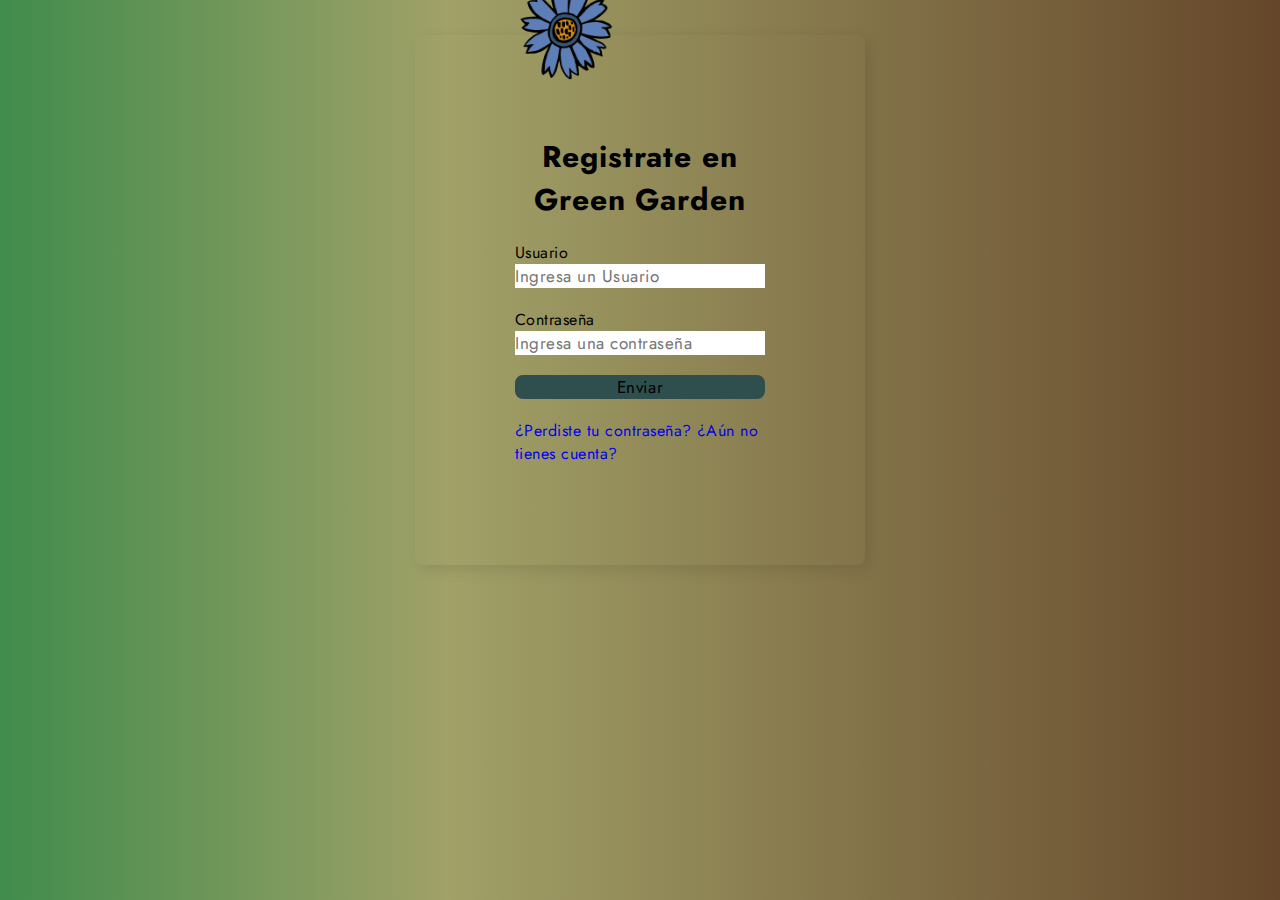
<file: index.login.html>
<!DOCTYPE html>
<html lang="en">
<head>
    <meta charset="UTF-8">
    <meta http-equiv="X-UA-Compatible" content="IE=edge">
    <meta name="viewport" content="width=device-width, initial-scale=1.0">
    <link rel="stylesheet" href="index.css">
    <link rel="preconnect" href="https://fonts.googleapis.com">
    <link rel="preconnect" href="https://fonts.gstatic.com" crossorigin>
    <link href="https://fonts.googleapis.com/css2?family=Jost:wght@300&display=swap" rel="stylesheet">
    <title>Registrarme. Green Garden.</title>
</head>
<body class="login_green_garden">
    <div class="box_login">
    <img src="./img/hojita02.png" alt="hojita azul">
    <h1>Registrate en Green Garden</h1>
    <form>
        <label for="usuario">Usuario</label>
        <input type="text" placeholder="Ingresa un Usuario">

        <label for="contraseña">Contraseña </label>
        <input type="password" placeholder="Ingresa una contraseña"> 
        <input class="rarelogin" type="submit" value="Enviar">

        <a href="#">¿Perdiste tu contraseña?</a>
        <a href="#">¿Aún no tienes cuenta?</a>
        </form>
    </div> 
</body>
</html>
</file>
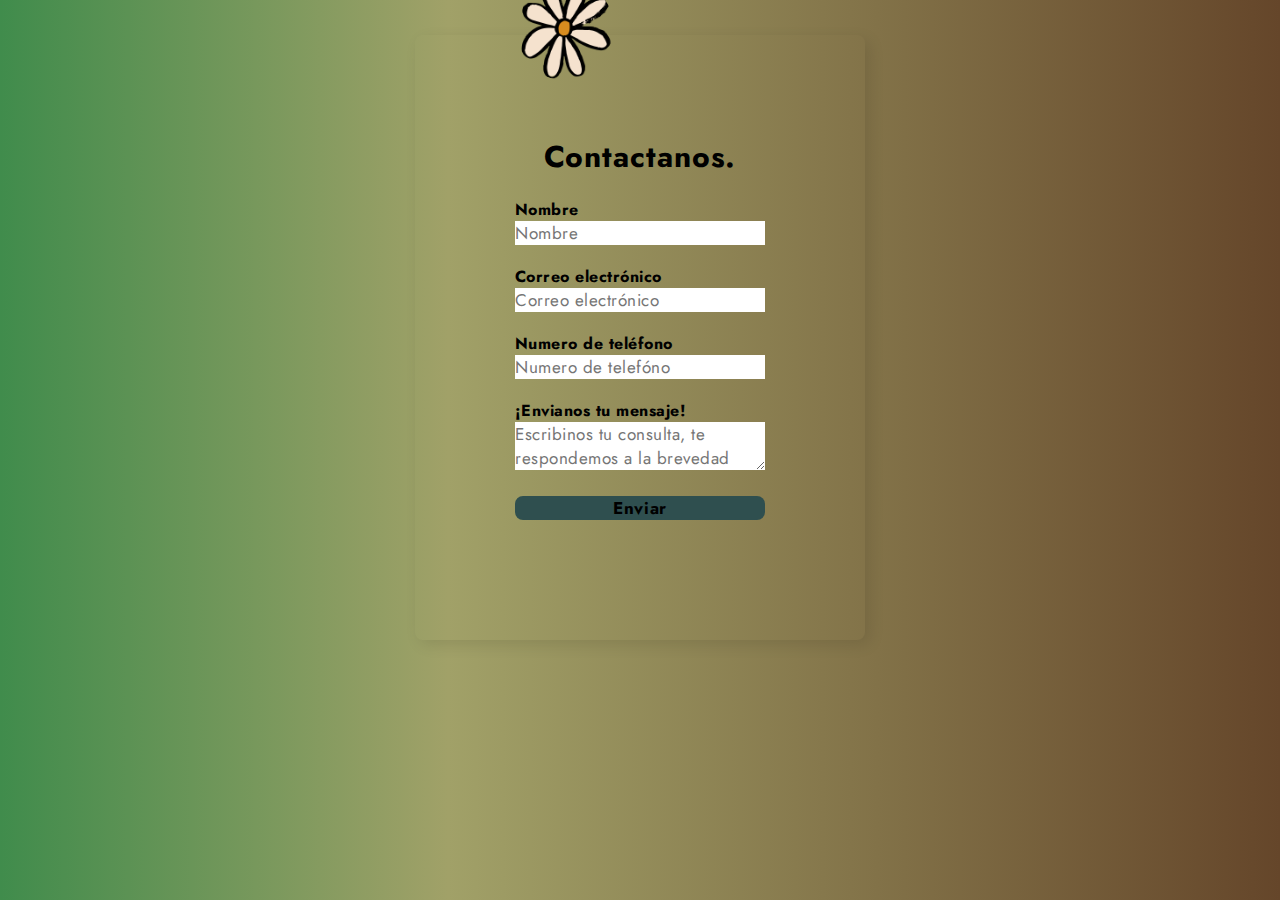
<file: index.register.html>
<!DOCTYPE html>
<html lang="en">
<head>
    <meta charset="UTF-8">
    <meta http-equiv="X-UA-Compatible" content="IE=edge">
    <meta name="viewport" content="width=device-width, initial-scale=1.0">
    <link rel="stylesheet" href="index.css">
    <link rel="preconnect" href="https://fonts.googleapis.com">
    <link rel="preconnect" href="https://fonts.gstatic.com" crossorigin>
    <link href="https://fonts.googleapis.com/css2?family=Jost:wght@300&display=swap" rel="stylesheet">
    <title>Green Garden Register</title>
</head>
<body class="register_green_garden">
    <img src="./img/hojita03.png" alt="hojita green garden">
    <h1>  Contactanos.</h1>
   <form class="registro_green_garden">
    <label><strong> Nombre</strong> </label>
   <input type="text" name="Nombre" placeholder="Nombre">
   <label><strong> Correo electrónico</strong></label>
   <input type="email" name="Correo electrónico" placeholder="Correo electrónico">
   <label><strong> Numero de teléfono</strong></label>
   <input type="number" name="Numero de teléfono" placeholder="Numero de telefóno">
   <label> <strong>¡Envianos tu mensaje!</strong></label>
   <textarea type="text"   name="Mensaje"  placeholder="Escribinos tu consulta, te respondemos a la brevedad"></textarea>
   <button> <strong> Enviar</strong>  </button>

</form>


</body>
</html>
</file>
<file: index.css>
*{ margin: 0;
   padding: 0;
   border: 0;
   letter-spacing: 0.03em;
   text-decoration: none;
   list-style: none;
   box-sizing: border-box;
   font-family: 'Jost', sans-serif;
   
  }
 
html {
    scroll-behavior: smooth;
}
body{
    overflow-x: hidden;
 }

body::-webkit-scrollbar {
    width: 6px;
  }
  body::-webkit-scrollbar-thumb {
    background:darkgreen;
    border-radius: 4px;
  }
  body::-webkit-scrollbar-thumb:active {
    background-color: #6C9659;
  }
  body::-webkit-scrollbar-track {
    border-radius: 4px;
  }

       /* Header Green Garden */

.header_green_garden {

    background: rgb(64,140,76);
    background: linear-gradient(90deg, rgba(64,140,76,1) 0%, rgba(161,161,104,1) 35%, rgba(101,70,42,1) 100%);
    box-shadow: 5px 5px 15px rgba(0, 0, 0, 0.06);
    z-index: 9999;
    height: 150px;
   width: 100vw;
   font-size: 20px;
   display: flex;
   flex-direction: row;
   justify-content: space-around;
   align-items: center;
}
.header_green_garden h1 {
    display: inline-flex;
    margin-left: 0;
    margin-top: 0px;

}
.header_green_garden img {
    overflow: auto;
    height: 50%;
    width: 40%;
} 



    /*Navbar green garden */


.navbar_green_garden li{
    display: inline;
    align-items: space-around;
    overflow: hidden; 
    }
.navbar_green_garden a {
color: #000;
margin-inline: 20px;

}

.navbar_green_garden li a:hover {
    color:bisque;
    transition: 0.15s;
   
 }


/*Primera Galeria: hero de Green Garden*/

 .galery_green_garden {
    background-color: black;
    display: flex;
    flex-direction:row;
    align-items:center;
    justify-content:space-between;
    height: 85vh;
    width: 100vw;
    overflow: hidden; }

 .inicio_green_garden img {
    width: 100%;
    margin: 0 0 0;
    display:inline-flex; 
    flex-direction: row;
    align-items: center;}

.icono_galery_green_garden img {
width: 80%;
display: flex;

}

.parrafo_inicio  {
    color: white;
    display: flex;
    flex-direction: column;
    align-items:space-around;
    width: 50%;
    height: 50%;
    text-transform: uppercase;
}

    /* Boton */

.button_green_garden{
    text-decoration: none;
    position:relative;
    display:flex;
    flex-direction:center;
    align-items:center;
    margin: 0;
    padding: 0;
    
    width: 15%;
    height: 15%;
    ;
}
.button_green_garden button {
    
    position: relative;
    top: 100px;
    right: 250px;
    background-color: green;
    border-radius: 8%;
    width: 150px;
    height: 40px;
    color: black;
    cursor: pointer;
    outline: 0;
    text-transform: uppercase;
     }

.button_green_garden button button:hover {
    transition-duration: 0.15s;
    color: black
}
.button_special {
    
    color: bisque;
    transition-duration: 0.15s;
}
.galery2_green_garden{
    display: flex;
    flex-wrap: wrap;
    justify-content: center;
    margin: auto;
    
    background: rgb(101,70,42);
    background: linear-gradient(90deg, rgba(101,70,42,1) 0%, rgba(161,161,104,1) 46%, rgba(64,140,76,1) 100%);
    width: 100vw;
    height: 130vh;
  
 }

.garden_images_card {
    background-color: rgba(0, 0, 0, 0.06);
    width: 330px;
    height: 430px;
    border-radius: 8px;
    box-shadow: 0 2px 2px rgba(0, 0, 0, 0.06);
    overflow: hidden;
    margin-top: 20px;
    margin: 30px;
    padding: 5px;
    text-align: center;
    transition: all 0.25s;   
}

.garden_images_card img {
width: 330px;
height: 220px;
}
.garden_images_card:hover {
    transform: translateY(-15px);
    box-shadow: 0 12px 16px rgba(101,70,42,1);
}




/*Register page Green Garden */

.register_green_garden:hover {
    transform: translateY(-14px);
    box-shadow: 0 12px 16px rgba(101,70,42,1);
}


 .register_green_garden{ 
    background: rgb(64,140,76);
    background: linear-gradient(90deg, rgba(64,140,76,1) 0%, rgba(161,161,104,1) 35%, rgba(101,70,42,1) 100%);
    box-shadow: 5px 5px 15px rgba(0, 0, 0, 0.10);
    background-size: 100vw 100vh;
    background-attachment: fixed;
    display: flex;
    flex-direction: column;
    margin: 0  
}
.register_green_garden img {
    width: 100px;
    height: 100px;
    border-radius: 50%;
    position: absolute;
    top: -20px;
    left: calc(50% -50px);
 }

.register_green_garden {
    width: 450px;
    margin: auto;
    background-color: #6C9659;
    padding: 100px 100px;
    box-sizing: border-box;
    margin-top: 35px;
    border-radius: 8px;
}

.register_green_garden h1 {
    color: #000;
    text-align: center;
    margin: 0;
    font-size: 30px;
    margin-bottom: 20px;
}

.register_green_garden input, textarea, button {
width: 100%;
margin-bottom: 20px;
font-size: 17px;
}

.register_green_garden button {
   
      
        background-color:darkslategray;
        border-radius: 8px;
        color: black;
        cursor: pointer;
        transition: all 0.5s ease-in;
        outline: 0;
        text-transform: capitalize;
}

@media (max-width: 480px) {
    .register_green_garden
    { width: 100%;}
}


/*Login Green Garden page*/ 

.login_green_garden:hover {
    transform: translateY(-14px);
    box-shadow: 0 12px 16px rgba(101,70,42,1);
}

.login_green_garden{
background: rgb(64,140,76);
background: linear-gradient(90deg, rgba(64,140,76,1) 0%, rgba(161,161,104,1) 35%, rgba(101,70,42,1) 100%);
box-shadow: 5px 5px 15px rgba(0, 0, 0, 0.10);
background-size: 100vw 100vh;
background-attachment: fixed;
display: flex;
flex-direction: column;
margin: 0   }

.login_green_garden{
    width: 450px;
    margin: auto;
    background-color: #6C9659;
    padding: 100px 100px;
    box-sizing: border-box;
    margin-top: 35px;
    border-radius: 8px;  }

.login_green_garden h1 {
        color: #000;
        text-align: center;
        margin: 0;
        font-size: 30px;
        margin-bottom: 20px;}

.box_login img {
    width: 100px;
    height: 100px;
    border-radius: 50%;
    position: absolute;
    top: -20px;
    left: calc(50% -50px);
 }

 .box_login input{
    width: 100%;
    margin-bottom: 20px;
    font-size: 17px;
    }

.box_login a:hover {
    color: beige;

}
.rarelogin { 
    background-color:darkslategray;
    border-radius: 8px;
    color: black;
    cursor: pointer;
    transition: all 0.5s ease-in;
    outline: 0;
    text-transform: capitalize; }

 @media (max-width: 480px) {
        .login_green_garden
        { width: 100%;}
    }


    /* Footer Green Garden */

.footer_green_garden {
   width: 100%; 
   background-color:darkslategrey;
}
.footer_box1{
    width: 100%;
    max-width: 1200px;
    margin: auto;
    display: grid;
    grid-template-columns: repeat(3, 1fr);
    grid-gap: 50px;
    padding: 45px 0px;
}

.footer_box1 .box .figure {
    width: 100%;
    height: 100%;
    display: flex;
    justify-content: center;
    align-items: center;
}
.footer_box1 img {
    width: 250px;
}

.footer_box1 h2 {
    color:black;
    margin-bottom: 25px;
    font-size: 20px;
}
.footer_box1 p {
    margin-bottom: 10px;
}

.redes_sociales a {
    display: inline-block;
    text-decoration: none;
    width: 45px;
    height: 45px;
    line-height: 45px;
    margin-right: 10px;
    background-color: #6C9659;
    text-align: center;
    transition: all 300ms ease;
}

.redes_sociales a:hover {
color:bisque ;    
}

.footer_box2 {
    background-color: #000;
    padding: 15px 10px;
    text-align: center;
    color: bisque;
} 

@media screen and (max-width:800px){
    .footer_green_garden .footer_box1 {
        width: 90%;
        grid-template-columns: repeat(1, 1fr);
        grid-gap: 30px;
        padding: 35px 0px;
    
    }
    
}
</file>
